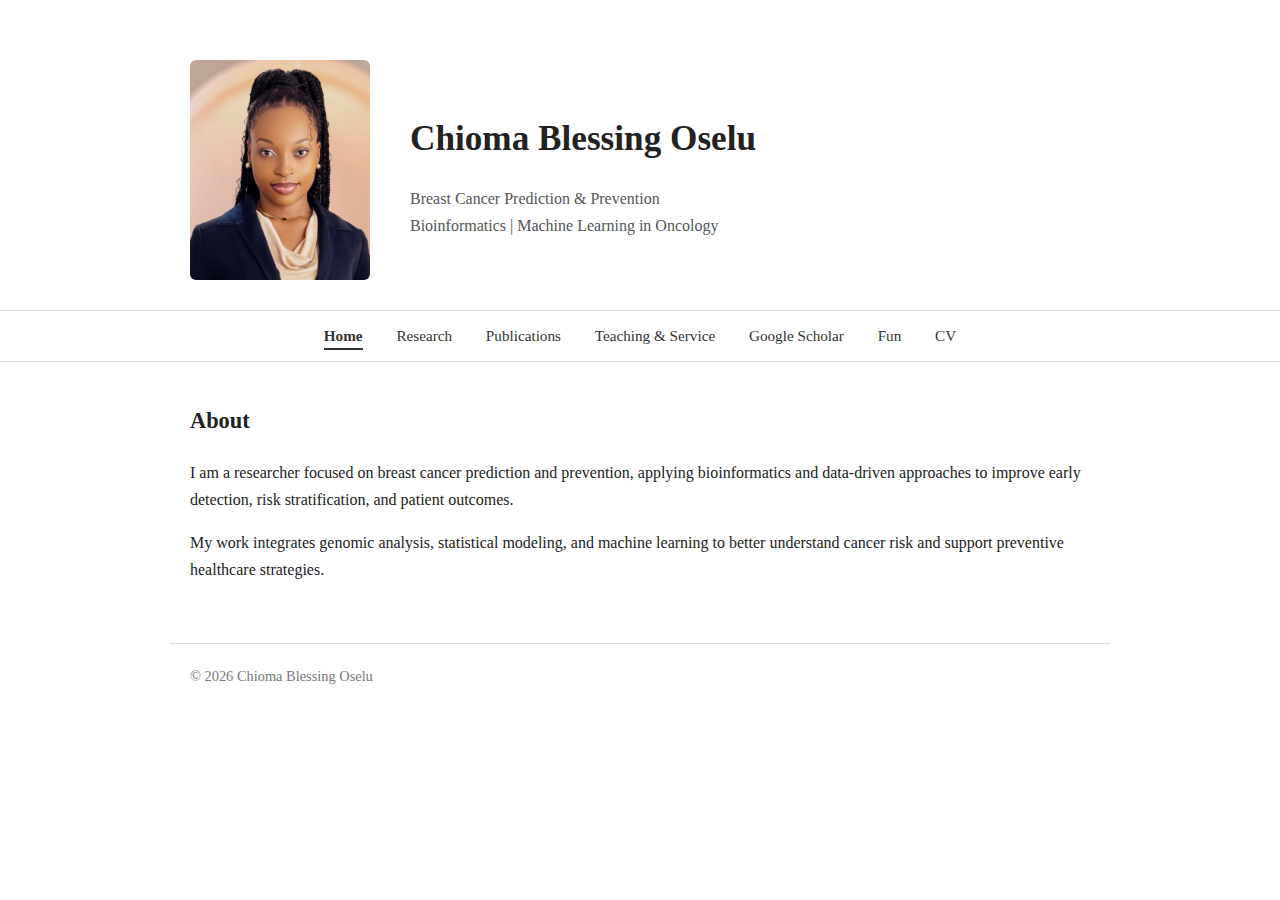
<file: index.html>
<!DOCTYPE html>
<html>
<head>
    <title>Chioma Blessing Oselu</title>
    <link rel="stylesheet" href="style.css">
</head>
<body>

<header>
    <div class="header-flex">
        <img src="profile2.JPG" class="profile-img">
        <div>
            <h1>Chioma Blessing Oselu</h1>
            <p class="tagline">
                Breast Cancer Prediction & Prevention <br>
                Bioinformatics | Machine Learning in Oncology
            </p>
        </div>
    </div>
</header>

<nav>
    <a href="index.html" class="active">Home</a>
    <a href="research.html">Research</a>
    <a href="publications.html">Publications</a>
    <a href="teaching.html">Teaching & Service</a>
    <a href="scholar.html">Google Scholar</a>
    <a href="fun.html">Fun</a>
    <a href="cv.html">CV</a>
</nav>

<main>
    <h2>About</h2>
    <p>
        I am a researcher focused on breast cancer prediction and prevention,
        applying bioinformatics and data-driven approaches to improve early
        detection, risk stratification, and patient outcomes.
    </p>

    <p>
        My work integrates genomic analysis, statistical modeling,
        and machine learning to better understand cancer risk and
        support preventive healthcare strategies.
    </p>
</main>

<footer>
    © 2026 Chioma Blessing Oselu
</footer>

</body>
</html>
</file>
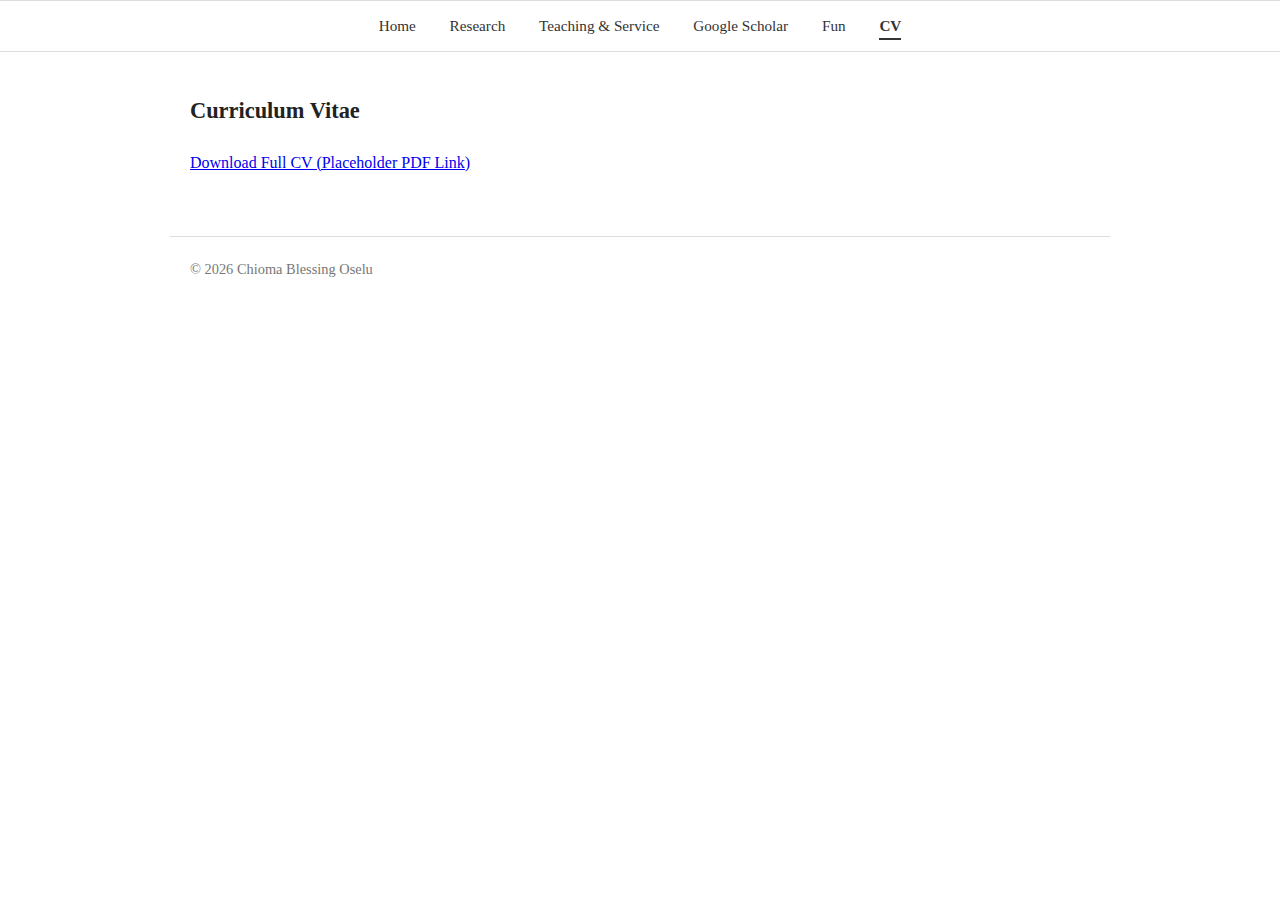
<file: cv.html>
<!DOCTYPE html>
<html>
<head>
    <title>CV | Chioma Blessing Oselu</title>
    <link rel="stylesheet" href="style.css">
</head>
<body>

<nav>
    <a href="index.html">Home</a>
    <a href="research.html">Research</a>
    <a href="teaching.html">Teaching & Service</a>
    <a href="scholar.html">Google Scholar</a>
    <a href="fun.html">Fun</a>
    <a href="cv.html"class="active">CV</a>
</nav>

<main>
    <h2>Curriculum Vitae</h2>
    <p>
        <a href="#">Download Full CV (Placeholder PDF Link)</a>
    </p>
</main>

<footer>
    © 2026 Chioma Blessing Oselu
</footer>

</body>
</html>
</file>
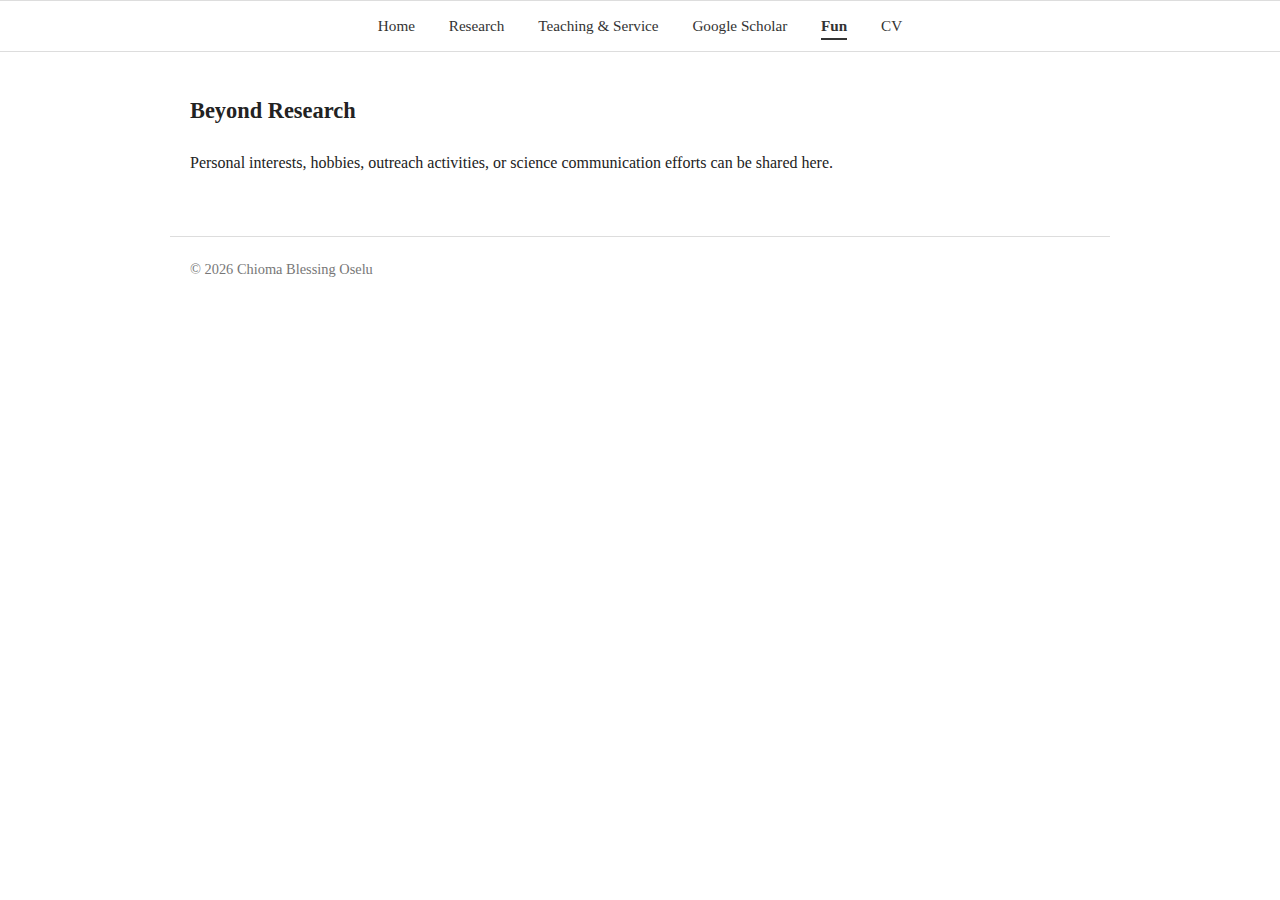
<file: fun.html>
<!DOCTYPE html>
<html>
<head>
    <title>Fun | Chioma Blessing Oselu</title>
    <link rel="stylesheet" href="style.css">
</head>
<body>

<nav>
    <a href="index.html">Home</a>
    <a href="research.html">Research</a>
    <a href="teaching.html">Teaching & Service</a>
    <a href="scholar.html">Google Scholar</a>
    <a href="fun.html" class="active">Fun</a>
    <a href="cv.html">CV</a>
</nav>

<main>
    <h2>Beyond Research</h2>
    <p>
        Personal interests, hobbies, outreach activities,
        or science communication efforts can be shared here.
    </p>
</main>

<footer>
    © 2026 Chioma Blessing Oselu
</footer>

</body>
</html>
</file>
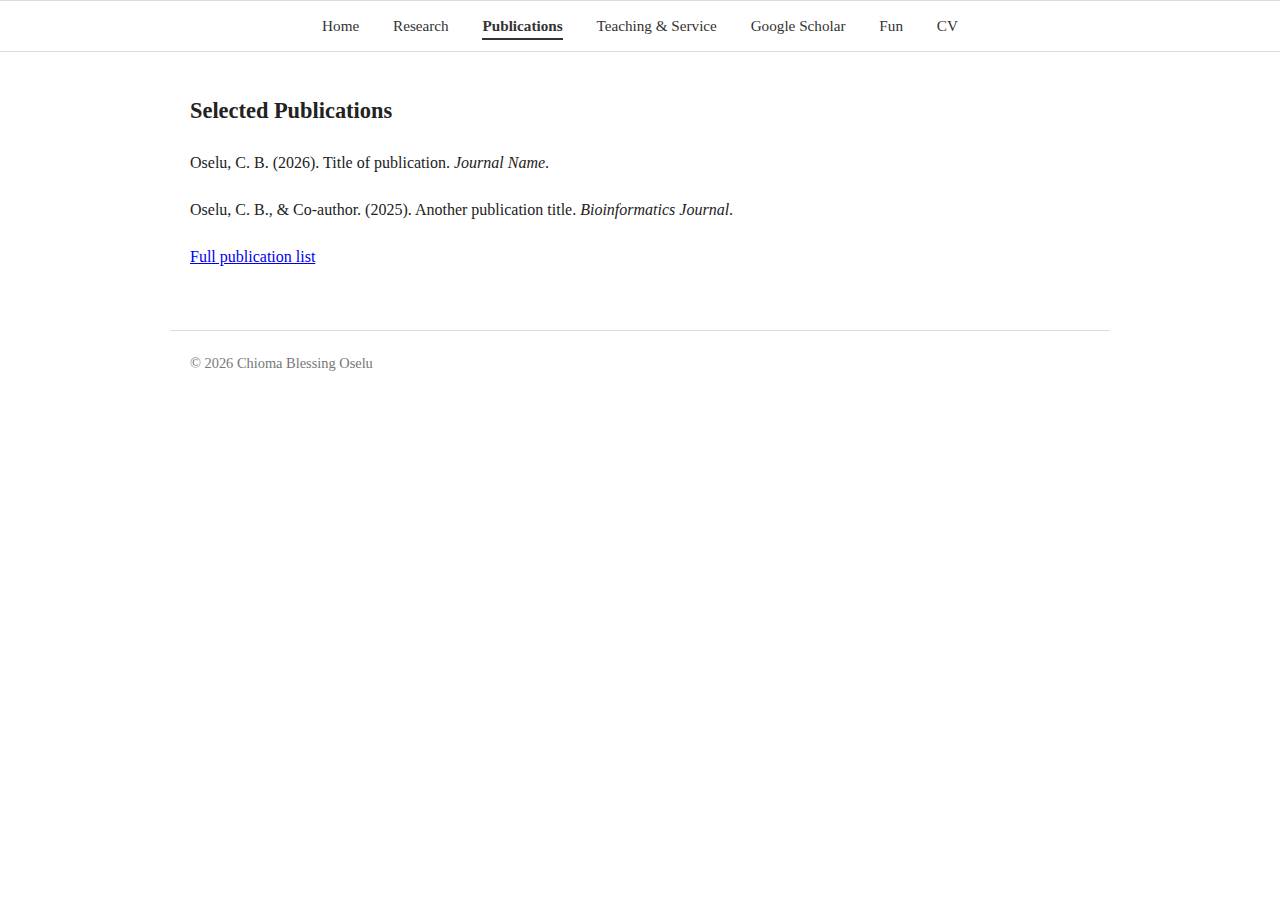
<file: publications.html>
<!DOCTYPE html>
<html>
<head>
    <title>Publications | Chioma Blessing Oselu</title>
    <link rel="stylesheet" href="style.css">
</head>
<body>

<nav>
    <a href="index.html">Home</a>
    <a href="research.html">Research</a>
    <a href="publications.html" class="active">Publications</a>
    <a href="teaching.html">Teaching & Service</a>
    <a href="scholar.html">Google Scholar</a>
    <a href="fun.html">Fun</a>
    <a href="cv.html">CV</a>
</nav>

<main>
    <h2>Selected Publications</h2>

    <div class="publication">
        Oselu, C. B. (2026). Title of publication.
        <em>Journal Name</em>.
    </div>

    <div class="publication">
        Oselu, C. B., & Co-author. (2025).
        Another publication title.
        <em>Bioinformatics Journal</em>.
    </div>

    <p>
        <a href="https://scholar.google.com/citations?user=OTw33EIAAAAJ&hl=en" target="_blank">Full publication list</a>
    </p>
</main>

<footer>
    © 2026 Chioma Blessing Oselu
</footer>

</body>
</html>
</file>
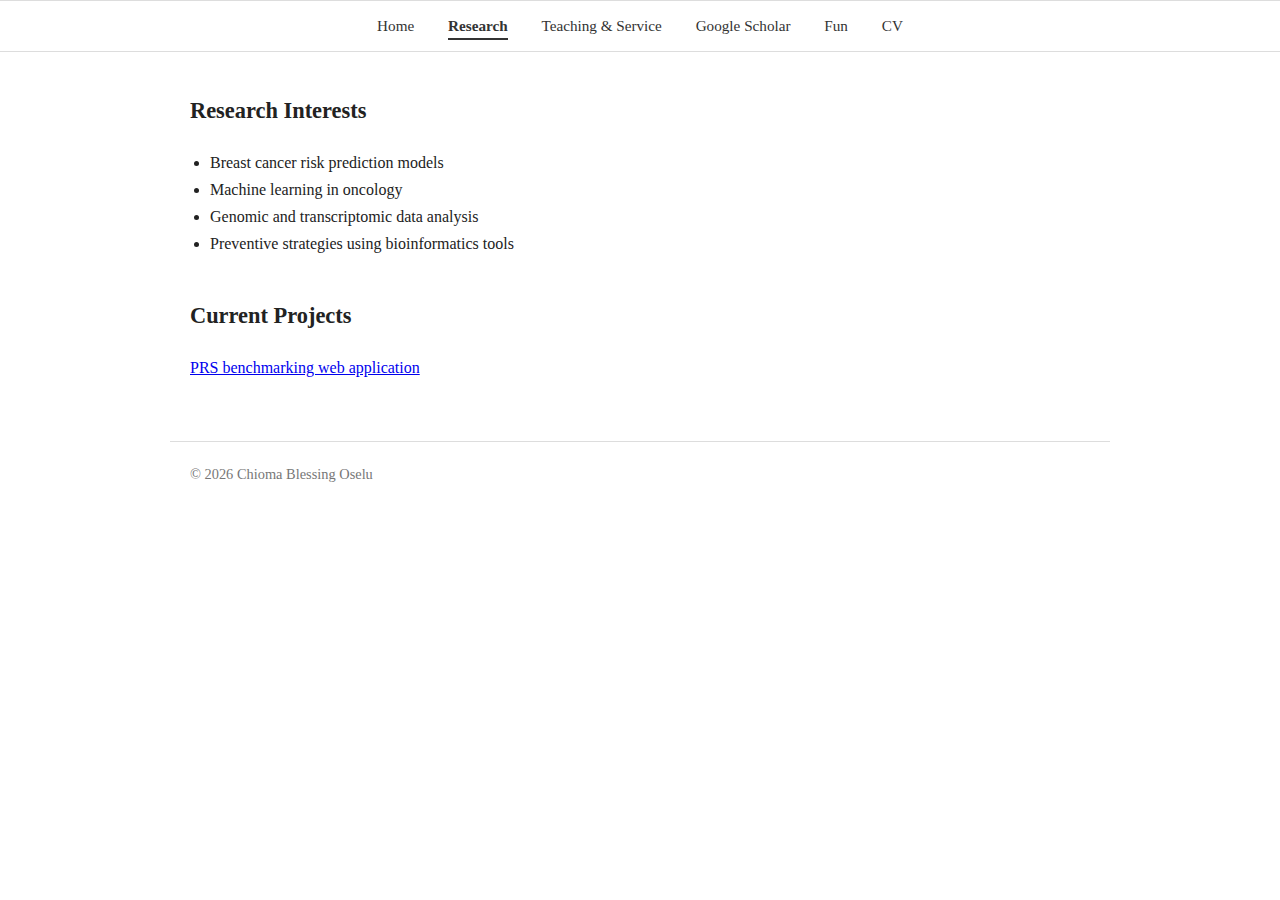
<file: research.html>
<!DOCTYPE html>
<html>
<head>
    <title>Research | Chioma Blessing Oselu</title>
    <link rel="stylesheet" href="style.css">
</head>
<body>

<nav>
    <a href="index.html">Home</a>
    <a href="research.html" class="active">Research</a>
    <a href="teaching.html">Teaching & Service</a>
    <a href="scholar.html">Google Scholar</a>
    <a href="fun.html">Fun</a>
    <a href="cv.html">CV</a>
</nav>

<main>
    <h2>Research Interests</h2>
    <ul>
        <li>Breast cancer risk prediction models</li>
        <li>Machine learning in oncology</li>
        <li>Genomic and transcriptomic data analysis</li>
        <li>Preventive strategies using bioinformatics tools</li>
    </ul>

    <h2>Current Projects</h2>
    <p>
        <a href="https://psychegen-africa-staging.onrender.com/" target="_blank">PRS benchmarking web application</a>
    </p>
</main>

<footer>
    © 2026 Chioma Blessing Oselu
</footer>

</body>
</html>
</file>
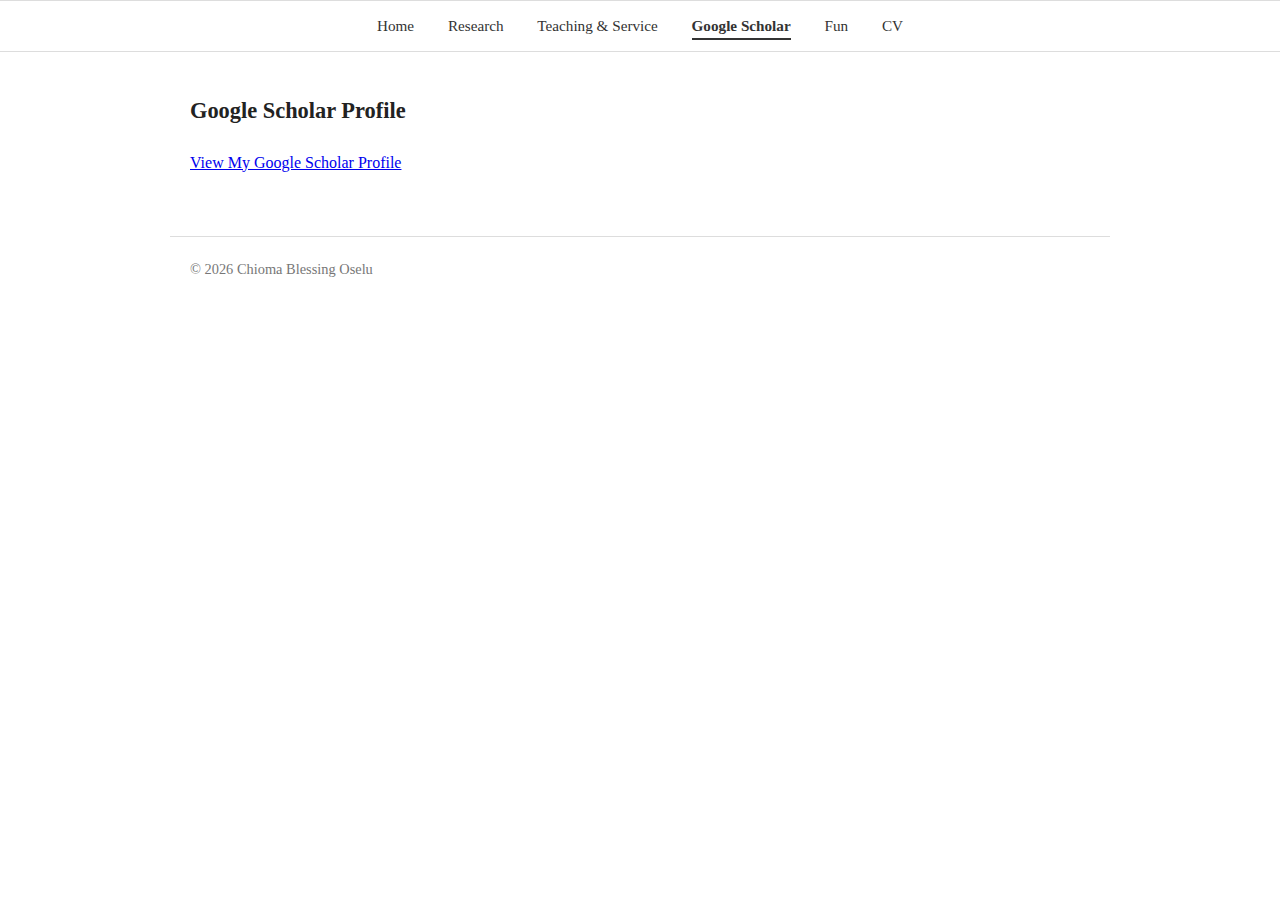
<file: scholar.html>
<!DOCTYPE html>
<html>
<head>
    <title>Google Scholar | Chioma Blessing Oselu</title>
    <link rel="stylesheet" href="style.css">
</head>
<body>

<nav>
    <a href="index.html">Home</a>
    <a href="research.html">Research</a>
    <a href="teaching.html">Teaching & Service</a>
    <a href="scholar.html" class="active">Google Scholar</a>
    <a href="fun.html">Fun</a>
    <a href="cv.html">CV</a>
</nav>

<main>
    <h2>Google Scholar Profile</h2>
    <p>
        <a href="https://scholar.google.com/citations?user=OTw33EIAAAAJ&hl=en" target="_blank">View My Google Scholar Profile</a>
    </p>
</main>

<footer>
    © 2026 Chioma Blessing Oselu
</footer>

</body>
</html>
</file>
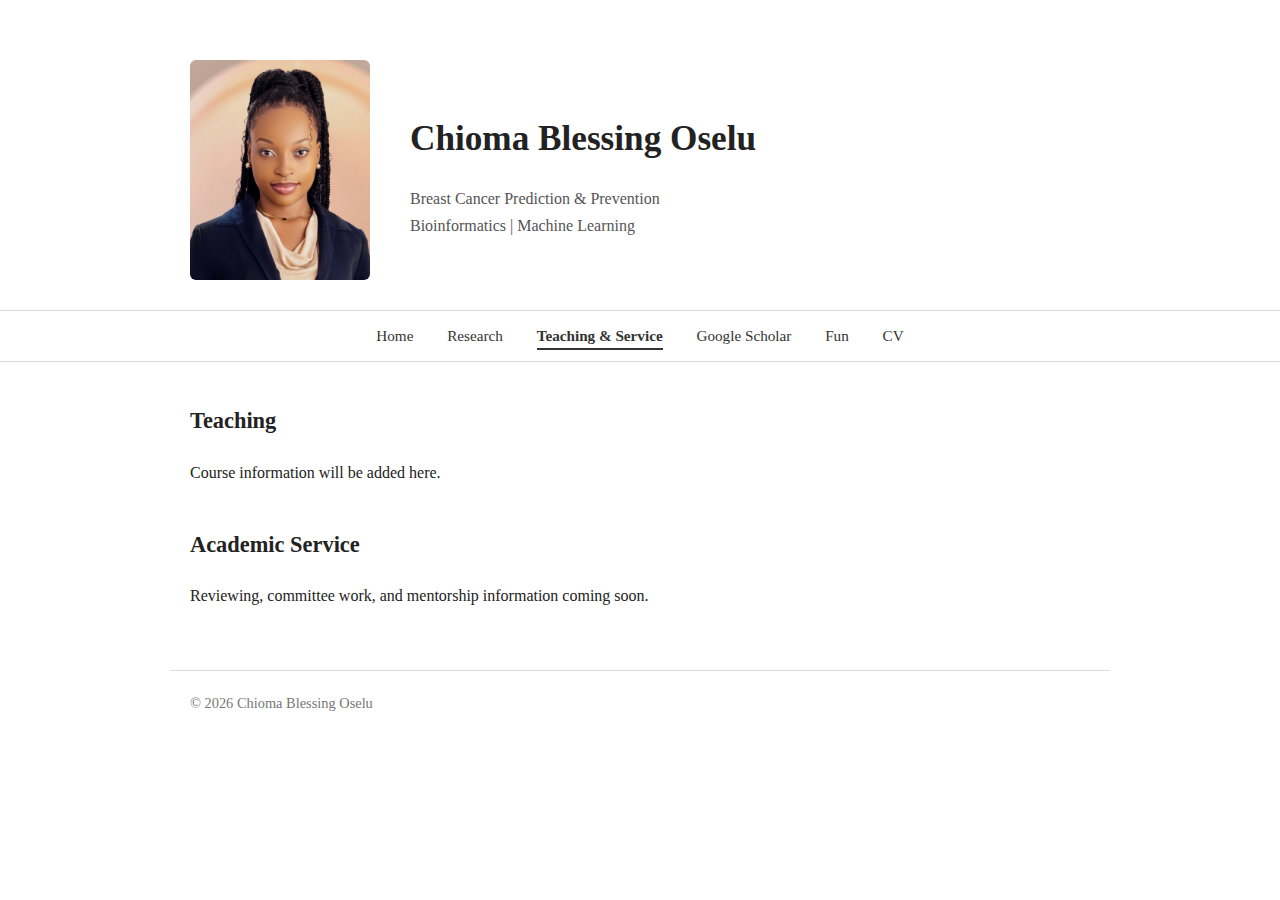
<file: teaching.html>
<!DOCTYPE html>
<html>
<head>
    <title>Teaching & Service | Chioma Blessing Oselu</title>
    <link rel="stylesheet" href="style.css">
</head>
<body>

<header>
    <div class="header-flex">
        <img src="profile2.JPG" class="profile-img">
        <div>
            <h1>Chioma Blessing Oselu</h1>
            <p class="tagline">
                Breast Cancer Prediction & Prevention <br>
                Bioinformatics | Machine Learning
            </p>
        </div>
    </div>
</header>

<nav>
    <a href="index.html">Home</a>
    <a href="research.html">Research</a>
    <a href="teaching.html" class="active">Teaching & Service</a>
    <a href="scholar.html">Google Scholar</a>
    <a href="fun.html">Fun</a>
    <a href="cv.html">CV</a>
</nav>

<main>
    <h2>Teaching</h2>
    <p>Course information will be added here.</p>

    <h2>Academic Service</h2>
    <p>Reviewing, committee work, and mentorship information coming soon.</p>
</main>

<footer>
    © 2026 Chioma Blessing Oselu
</footer>

</body>
</html>
</file>
<file: style.css>
body {
    font-family: Georgia, "Times New Roman", serif;
    margin: 0;
    padding: 0;
    background: #ffffff;
    color: #222;
    line-height: 1.7;
}

header {
    max-width: 900px;
    margin: 60px auto 30px auto;
    padding: 0 20px;
}

.header-flex {
    display: flex;
    align-items: center;
    gap: 40px;
}

.profile-img {
    width: 180px;
    height: 220px;
    object-fit: cover;
    border-radius: 6px;
}

h1 {
    font-size: 2.2rem;
    margin-bottom: 10px;
}

.tagline {
    font-size: 1rem;
    color: #555;
}

nav {
    border-top: 1px solid #ddd;
    border-bottom: 1px solid #ddd;
    padding: 12px 0;
    text-align: center;
    font-size: 0.95rem;
}

nav a {
    margin: 0 15px;
    text-decoration: none;
    color: #333;
}

nav a.active {
    font-weight: bold;
    border-bottom: 2px solid #333;
    padding-bottom: 4px;
}

nav a:hover {
    text-decoration: underline;
}

main {
    max-width: 900px;
    margin: 40px auto;
    padding: 0 20px;
}

h2 {
    margin-top: 40px;
    font-size: 1.4rem;
}

ul {
    padding-left: 20px;
}

.publication {
    margin-bottom: 20px;
}

footer {
    max-width: 900px;
    margin: 60px auto 30px auto;
    padding: 0 20px;
    font-size: 0.9rem;
    color: #777;
    border-top: 1px solid #ddd;
    padding-top: 20px;
}
</file>
